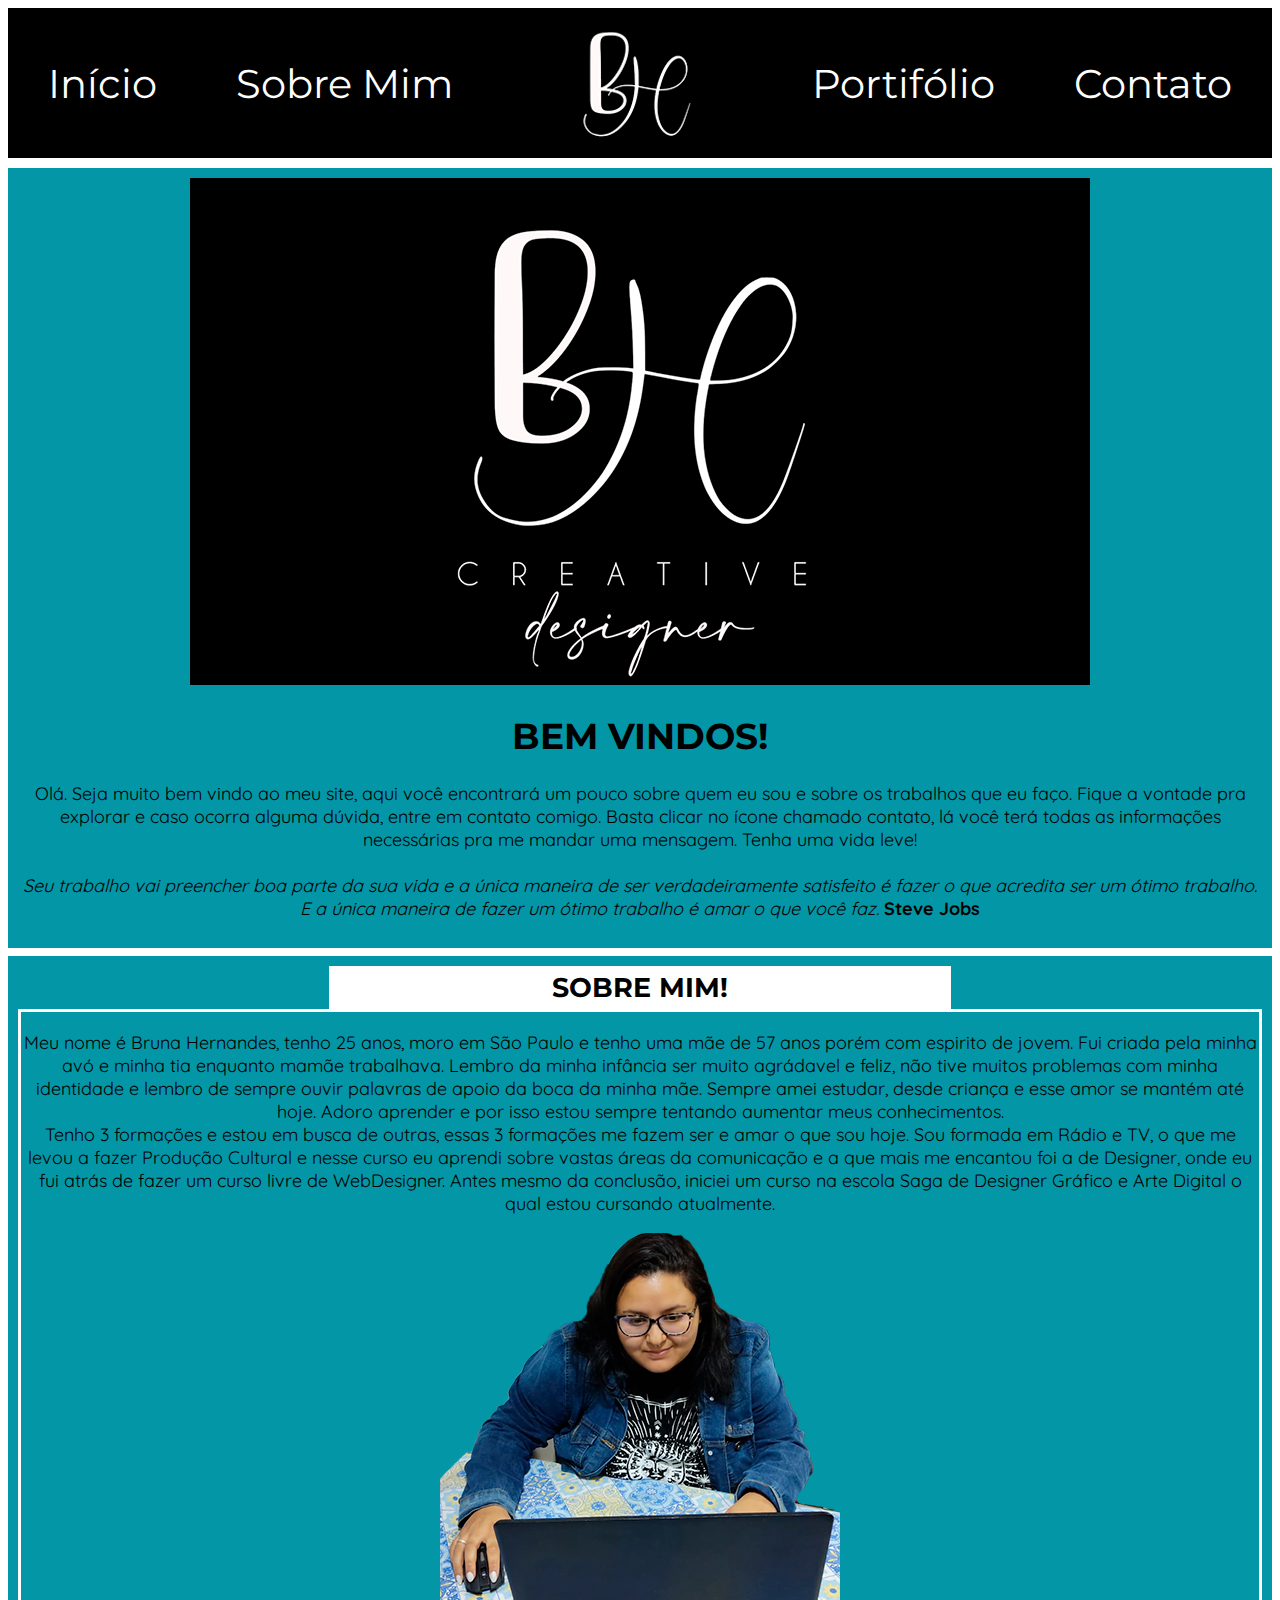
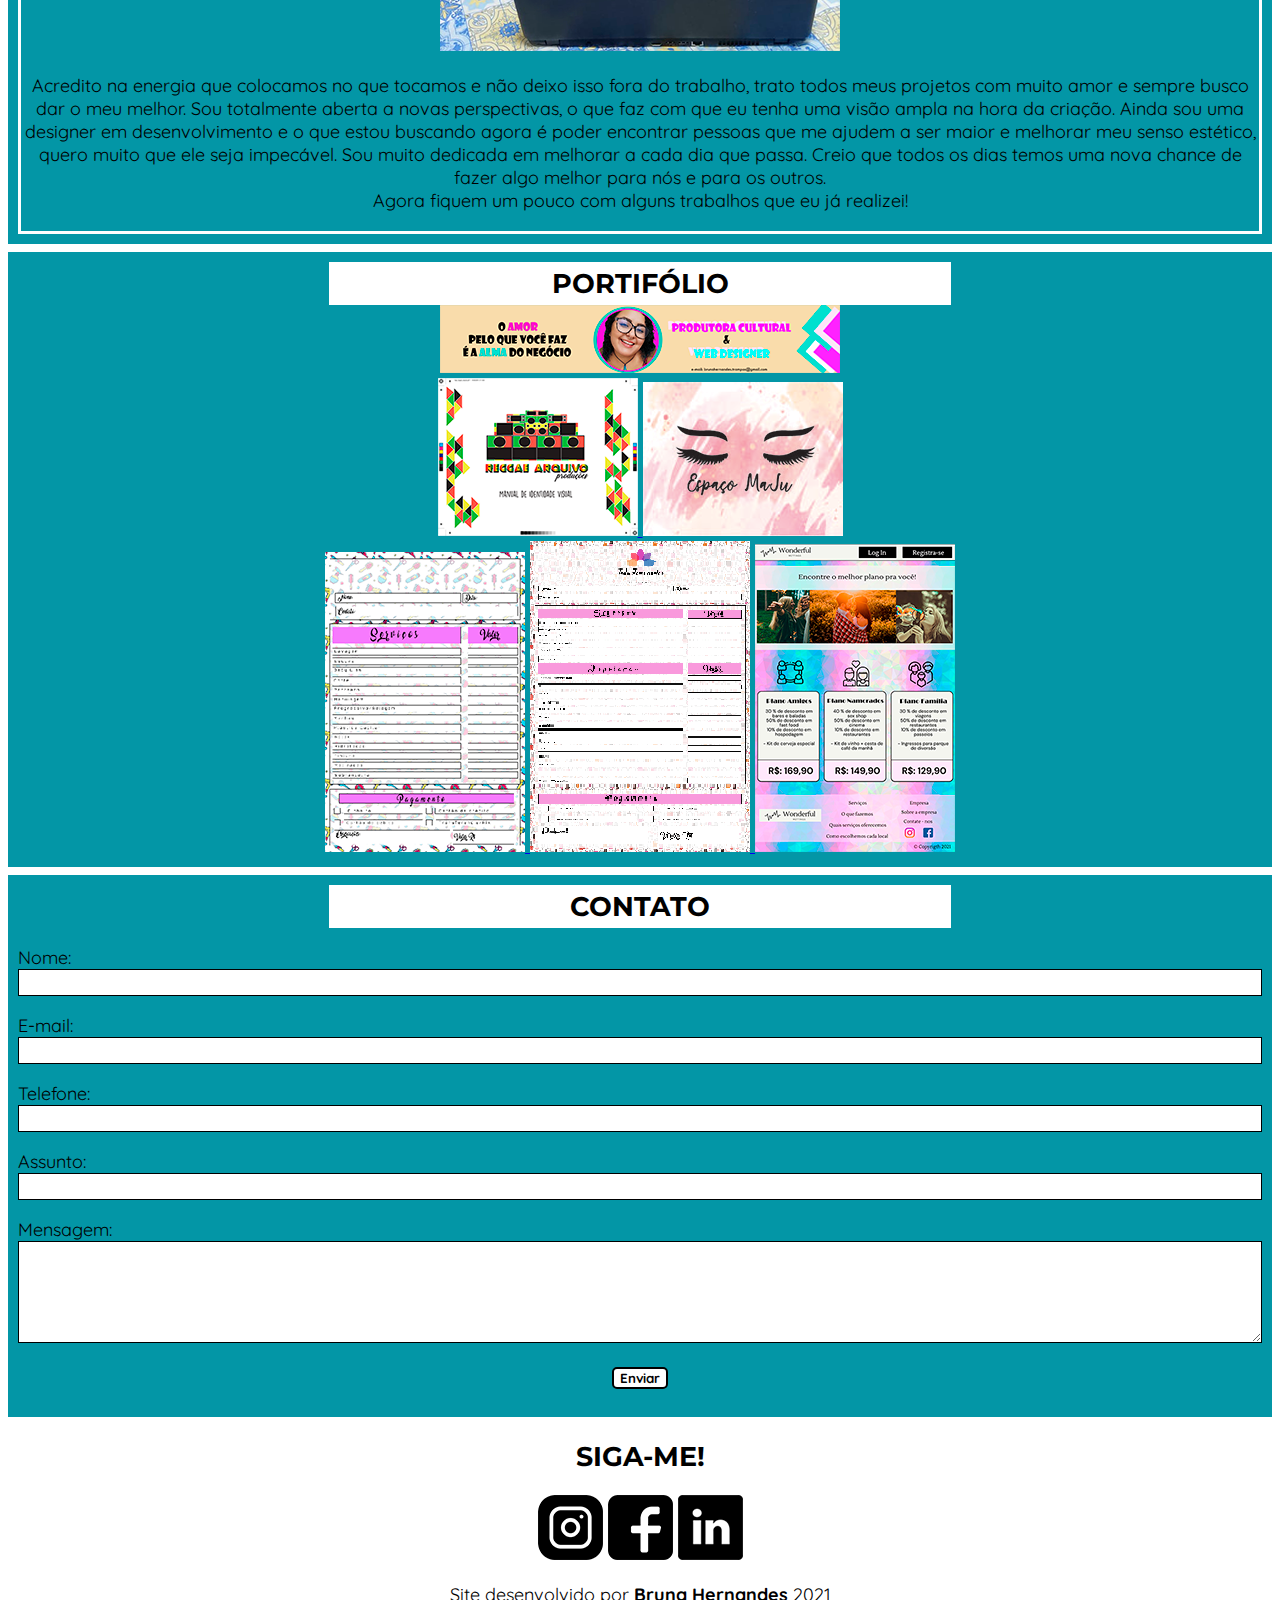
<file: brudesigner/index.html>
<!DOCTYPE html>
<html lang="pt-br">
<head>
    <meta charset="UTF-8">
    <meta http-equiv="X-UA-Compatible" content="IE=edge">
    <meta name="viewport" content="width=device-width, initial-scale=1.0">
    <title>Bem-Vindos!</title>
    <link rel="stylesheet" href="estilos.css">

    <link rel="shortcut icon" href="imagens/logo-menu1.png" type="image/png">

    <link href="dist/css/lightbox.min.css" rel="stylesheet"/>
</head>
<body id="topo">

    <header>
            <nav>
                <a href="#index">Início</a>
                <a href="#sobre-mim">Sobre Mim</a>
                <img src="imagens/logo-menu1.png" alt="logo-menu">
                <a href="#portifolio">Portifólio</a>
                <a href="#contato">Contato</a>
            </nav>
    </header>
    
    <main>
        <article id="index">
            <section class="container">
                <img src="imagens/logo-minimalista.png" alt="logomarca">
                <h1>BEM VINDOS!</h1>

                <p>Olá. Seja muito bem vindo ao meu site, aqui você encontrará um pouco sobre quem eu sou e sobre os trabalhos que eu faço. Fique a vontade pra explorar e caso ocorra alguma dúvida, entre em contato comigo. Basta clicar no ícone chamado contato, lá você terá todas as informações necessárias pra me mandar uma mensagem. Tenha uma vida leve!<br>
                <br>
                    
                <i> Seu trabalho vai preencher boa parte da sua vida e a única maneira de ser verdadeiramente satisfeito é fazer o que acredita ser um ótimo trabalho. E a única maneira de fazer um ótimo trabalho é amar o que você faz.</i> <b>Steve Jobs </b></p>
            
            </section>
        </article>

        <article id="sobre-mim">
            <section class="container">
                <h2>SOBRE MIM!</h2>

                <div class="apresentacao">

                    <p>Meu nome é Bruna Hernandes, tenho 25 anos, moro em São Paulo e tenho uma mãe de 57 anos porém com espirito de jovem. Fui criada pela minha avó e minha tia enquanto mamãe trabalhava. Lembro da minha infância ser muito agrádavel e feliz, não tive muitos problemas com minha identidade e lembro de sempre ouvir palavras de apoio da boca da minha mãe. Sempre amei estudar, desde criança e esse amor se mantém até hoje. Adoro aprender e por isso estou sempre tentando aumentar meus conhecimentos.<br> Tenho 3 formações e estou em busca de outras, essas 3 formações me fazem ser e amar o que sou hoje. Sou formada em Rádio e TV, o que me levou a fazer Produção Cultural e nesse curso eu aprendi sobre vastas áreas da comunicação e a que mais me encantou foi a de Designer, onde eu fui atrás de fazer um curso livre de WebDesigner. Antes mesmo da conclusão, iniciei um curso na escola Saga de Designer Gráfico e Arte Digital o qual estou cursando atualmente.</p>
                    
                    <img src="imagens/foto-sobre-mim.png" alt="foto minha sentada numa mesa usando o notebook">
                    
                    <p>Acredito na energia que colocamos no que tocamos e não deixo isso fora do trabalho, trato todos meus projetos com muito amor e sempre busco dar o meu melhor. Sou totalmente aberta a novas perspectivas, o que faz com que eu tenha uma visão ampla na hora da criação. Ainda sou uma designer em desenvolvimento e o que estou buscando agora é poder encontrar pessoas que me ajudem a ser maior e melhorar meu senso estético, quero muito que ele seja impecável. Sou muito dedicada em melhorar a cada dia que passa. Creio que todos os dias temos uma nova chance de fazer algo melhor para nós e para os outros. <br>
                    Agora fiquem um pouco com alguns trabalhos que eu já realizei!</p>
                    
                </div>
        
            </section>
        </article>

        <article id="portifolio">
            <section class="container">
                <h2>PORTIFÓLIO</h2>
                
                <a href="imagens/capa-rede-social-grande.png" data-lightbox="roadtrip">
                    <img src="imagens/capa-rede-social-pequeno.png" alt="capa para rede social personalizada">
                </a>

                <br>
                
                <a href="imagens/identidade-visual-grande.png" data-lightbox="roadtrip">
                    <img src="imagens/identidade-visual-pequeno.png" alt="guia de identidade visual">
                </a>

                <a href="imagens/artes-personalizadas-grande.jpg" data-lightbox="roadtrip">
                    <img src="imagens/artes-personalizadas-pequeno.jpg.png" alt="logo cartao fidelidade e banner personalizado">
                </a>

                <br>

                <a href="imagens/artes-personalizadas-mila-grande.png" data-lightbox="roadtrip">
                    <img src="imagens/arte-personalizadas-mila-pequeno.png" alt="comanda para cabelereiro personalizada">
                </a>

                <a href="imagens/artes-personalizadas-tata-grande.png" data-lightbox="roadtrip">
                    <img src="imagens/arte-personalizada-tata-pequeno.png" alt="comanda para esmalteria personalizadas ">
                </a> 

                <a href="imagens/trabalho-wireframe-grande.png" data-lightbox="roadtrip">
                    <img src="imagens/trabalho-wireframe-pequeno.png" alt="iframe personalizado">
                </a>
                
            </section>
        </article>

        <article id="contato">
            <section class="container">
                <h2>CONTATO</h2>
                <form id="my-form" action="https://formspree.io/f/xgerrwpq" method="post">
                <p>
                    <label for="nome">Nome:</label>
                <input type="text" name="nome" id="nome" required>
                </p>

                <p>
                    <label for="email">E-mail:</label>
                <input type="email" name="email" id="email" required>
                </p>

                <p>
                    <label for="telefone">Telefone:</label>
                <input type="tel" name="telefone" id="telefone" required>
                </p>

                <p>
                    <label for="assunto">Assunto:</label>
                <input type="text" name="assunto" id="assunto" required>
                </p>

                <p>
                    <label for="mensagem">Mensagem:</label>
                <textarea name="mensagem" id="mensagem" cols="40" rows="6" required></textarea>
                </p>

                <button type="submit" id="my-form-button" name="enviar">Enviar</button>

                <p id="my-form-status"></p>

                </form>
            </section>
        </article>
    </main>

    <footer>
        <h2>SIGA-ME!</h2>

        <aside>
            <a href="https://www.instagram.com/_.sereiabru/" target="_blank">
                <img src="imagens/instagram.png" alt="Ícone do Instagram"></a>
            <a href="https://www.facebook.com/bruna.hernandes.750" target="_blank">
                <img src="imagens/facebook.png" alt="Ícone do Facebook"></a>
            <a href="https://www.linkedin.com/in/brubshernandes" target="_blank">
                <img src="imagens/linkedin.png" alt="Ícone do LinkedIn">
            </a>
        </aside>

        <p>Site desenvolvido por <b>Bruna Hernandes</b> 2021</p>
    </footer>

    <script>
        var form = document.getElementById("my-form");
        
        async function handleSubmit(event) {
          event.preventDefault();
          var status = document.getElementById("my-form-status");
          var data = new FormData(event.target);
          fetch(event.target.action, {
            method: form.method,
            body: data,
            headers: {
                'Accept': 'application/json'
            }
          }).then(response => {
            status.innerHTML = "Obrigada por me escrever. Responderei em breve!";
            form.reset()
          }).catch(error => {
            status.innerHTML = "Oops! Deu problema na entrega da mensgem, tente novamente mais tarde!"
          });
        }
        form.addEventListener("submit", handleSubmit)
    </script>

    <script src="dist/js/lightbox-plus-jquery.min.js"></script>
</body>
</html>
</file>
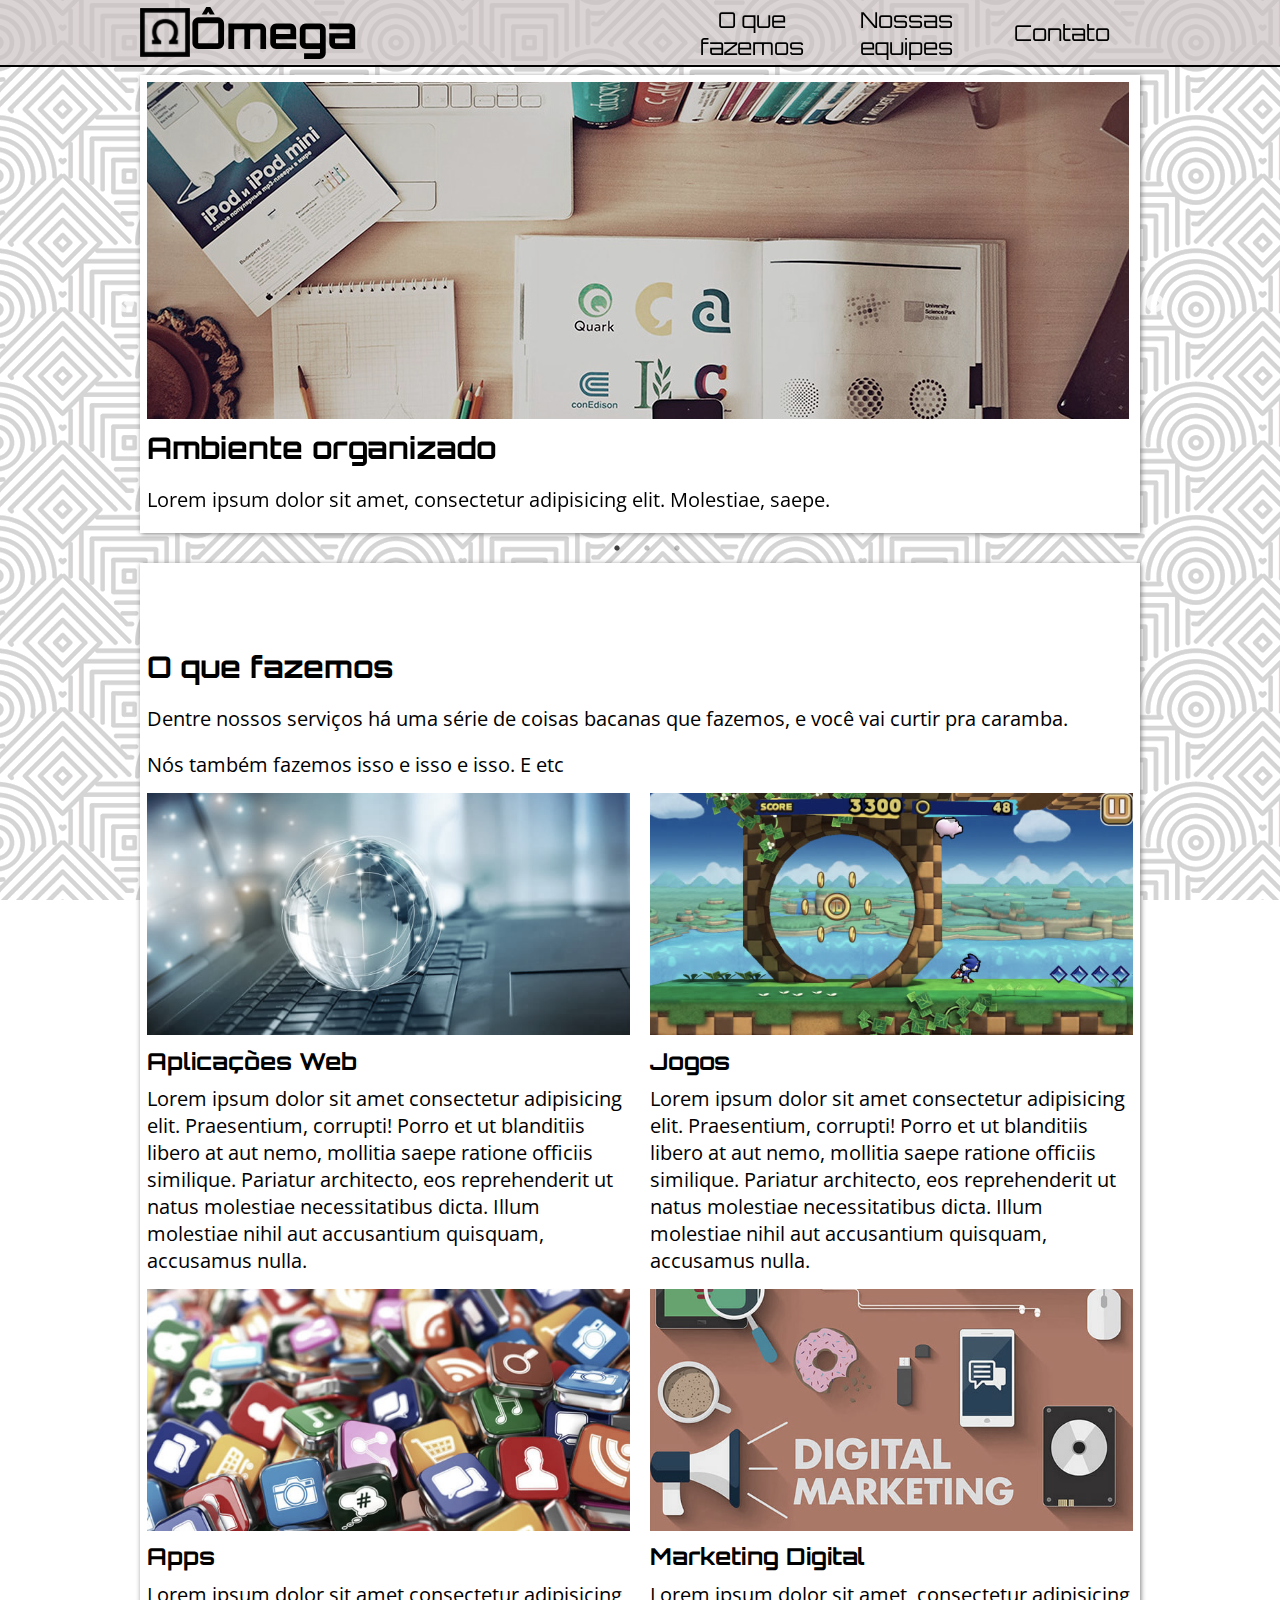
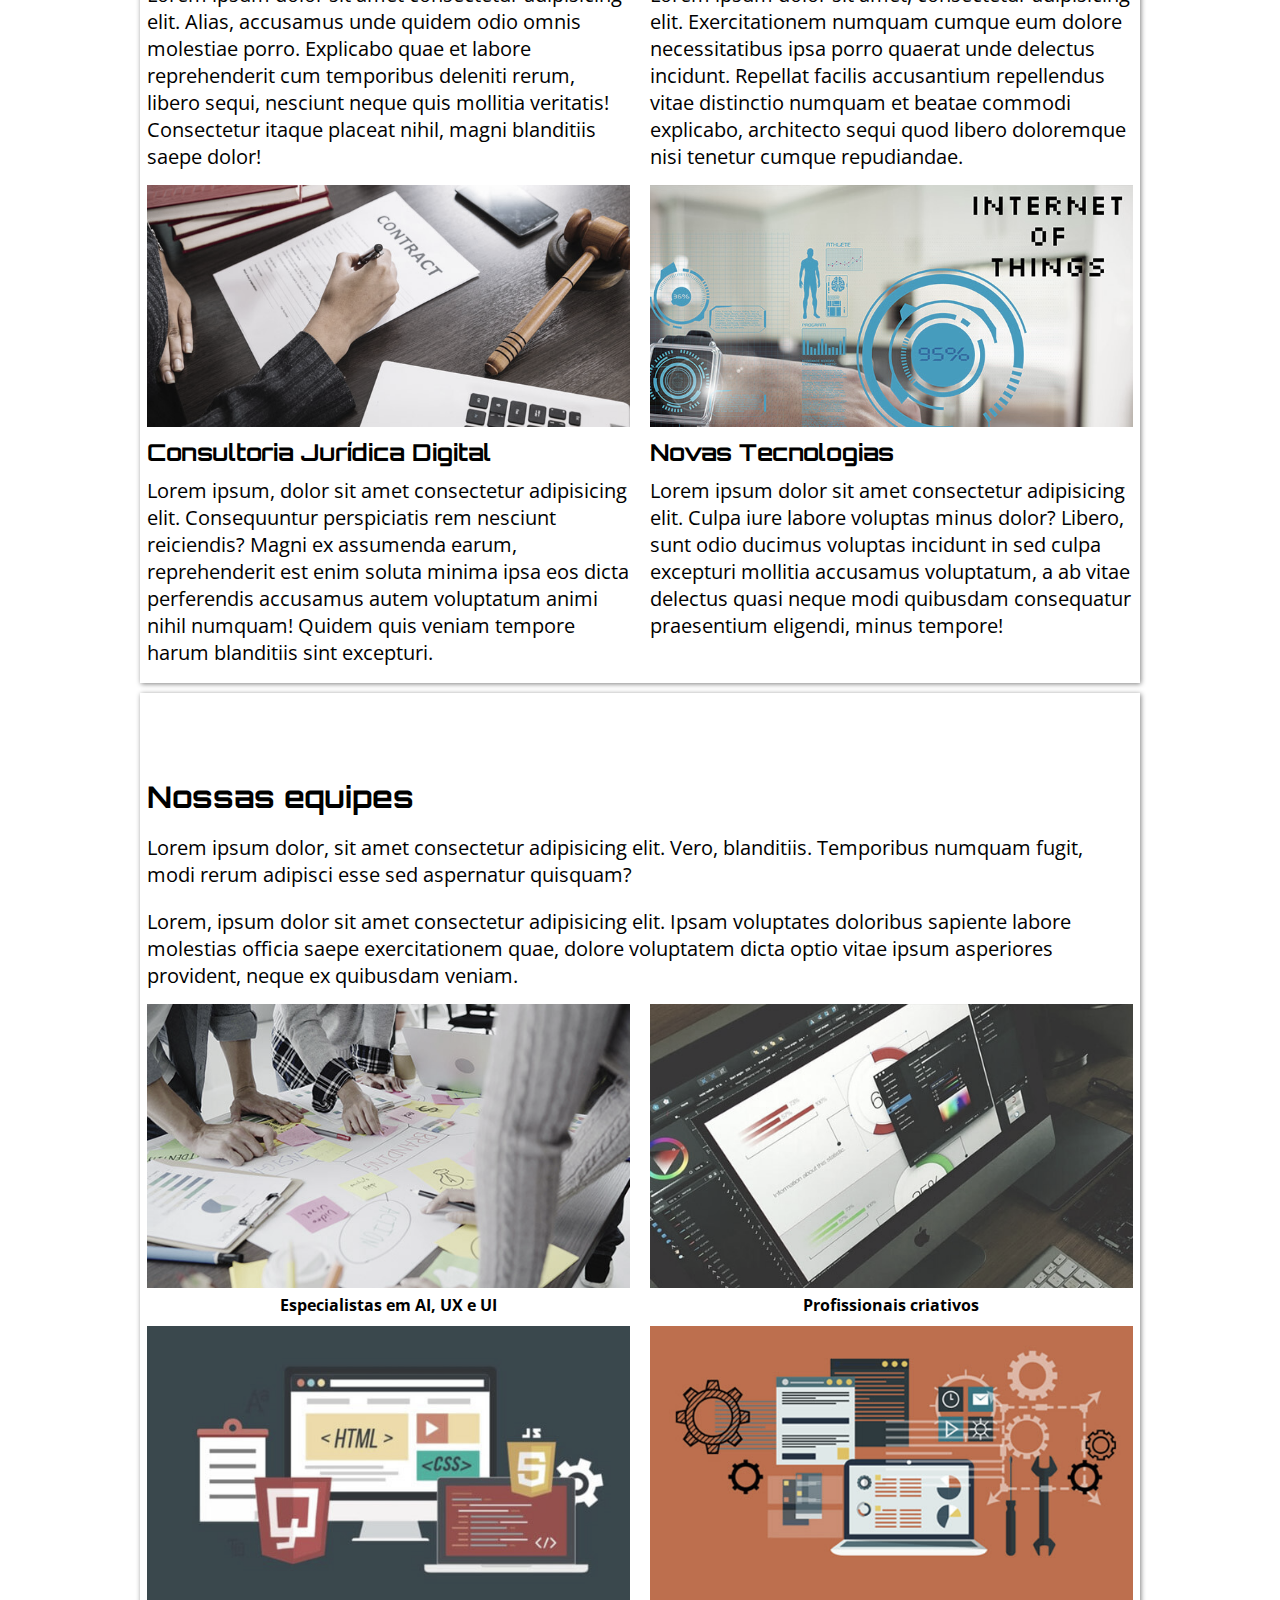
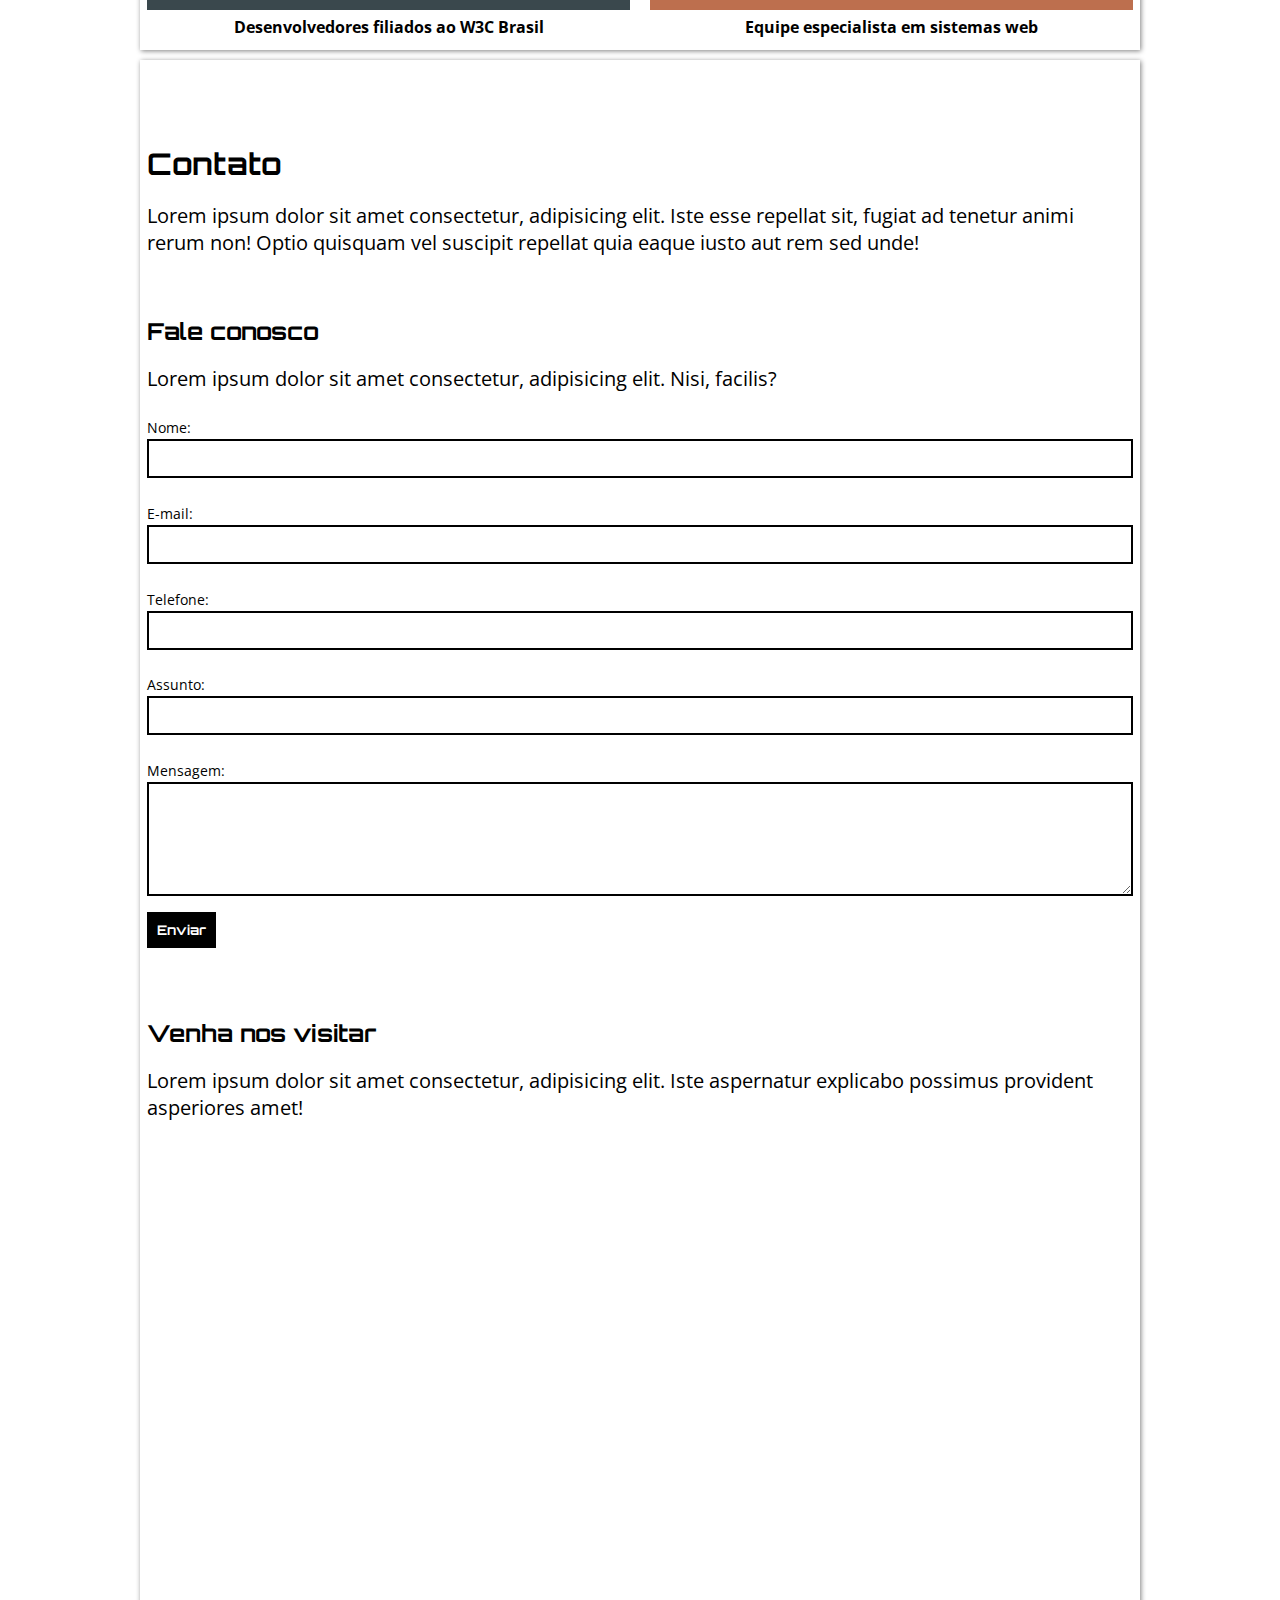
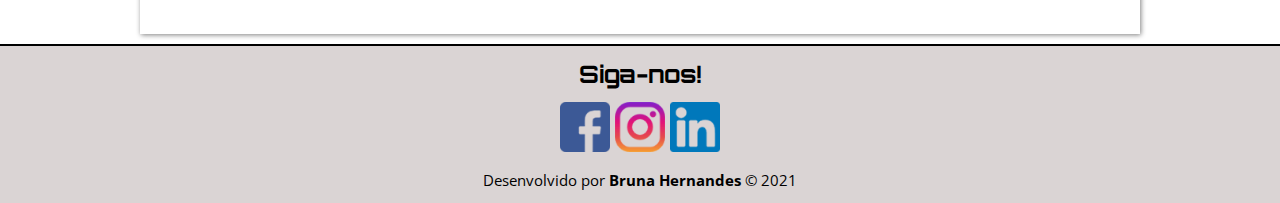
<file: omega/index.html>
<!DOCTYPE html>
<html lang="pt-br">
<head>
    <meta charset="UTF-8">
    <meta http-equiv="X-UA-Compatible" content="IE=edge">
    <meta name="viewport" content="width=device-width, initial-scale=1.0">
    <title>Ômega</title>
    <link rel="shortcut icon" href="imagens/favicon.png" type="image/png">

    <link rel="stylesheet" type="text/css" href="slick/slick.css"/>
    <link rel="stylesheet" type="text/css" href="slick/slick-theme.css"/>

    <link rel="stylesheet" href="css/estilos.css">
 
</head>
<body id="topo">

    <!-- cabeçalho -->
    
    <header>
        <div class="container">
            <h1> 
            <a href="#topo">
                <img src="imagens/logo.png" alt="Logo com o símbol Ômega">Ômega  </a>
            </h1>

            <nav>
                <a href="#o-que-fazemos">O que fazemos</a>
                <a href="#nossas-equipes">Nossas equipes</a>
                <a href="#contato">Contato</a>
            </nav>
        </div>
    </header>


    <!-- conteúdo -->
    <main>
        <!-- Destaque/Slider -->
        <article class="slider">
            <div>
                <img src="imagens/mesa-de-trabalho.jpg" alt="Objetos de escritório em cima de uma mesa">
                <h2>Ambiente organizado</h2>
                <p>Lorem ipsum dolor sit amet, consectetur adipisicing elit. Molestiae, saepe.</p>
            </div>
            <div>
                <img src="imagens/tela-com-codigos.jpg" alt="Tela com pedaços de código">
                <h2>Exemplo de tela com códigos</h2>
                <p>Desenvolvimento de código front-end e back-end e etc bla bla bla</p>
            </div>
            <div>
                <img src="imagens/bootstrap.jpg" alt="Logotio do Bootstrap">
                <h2>Uma nova forma de criar códigos Front-end</h2>
                <p>Facilidade no desenvolvimeno de interfaces web usando HTML, CSS E JS. </p>
            </div>
        </article>


        <!-- O que fazemos -->
        <article id="o-que-fazemos"> 
            <h2>O que fazemos</h2>
            <p>Dentre nossos serviços há uma série de coisas bacanas que fazemos, e você vai curtir pra caramba. </p> 
            <p>Nós também fazemos isso e isso e isso. E etc </p>

            <div class="grupo"> 
                <section><img src="imagens/web.jpg" alt="">
                    <h3>Aplicações Web</h3>
                    <p>Lorem ipsum dolor sit amet consectetur adipisicing elit. Praesentium, corrupti! Porro et ut blanditiis libero at aut nemo, mollitia saepe ratione officiis similique. Pariatur architecto, eos reprehenderit ut natus molestiae necessitatibus dicta. Illum molestiae nihil aut accusantium quisquam, accusamus nulla.</p></section>

                <section>
                <img src="imagens/jogos.jpg" alt="">
                <h3>Jogos</h3>
                <p>Lorem ipsum dolor sit amet consectetur adipisicing elit. Praesentium, corrupti! Porro et ut blanditiis libero at aut nemo, mollitia saepe ratione officiis similique. Pariatur architecto, eos reprehenderit ut natus molestiae necessitatibus dicta. Illum molestiae nihil aut accusantium quisquam, accusamus nulla.</p>
                </section>
            
                <section>
                <img src="imagens/apps.jpg" alt="">
                <h3>Apps</h3>
                <p>Lorem ipsum dolor sit amet consectetur adipisicing elit. Alias, accusamus unde quidem odio omnis molestiae porro. Explicabo quae et labore reprehenderit cum temporibus deleniti rerum, libero sequi, nesciunt neque quis mollitia veritatis! Consectetur itaque placeat nihil, magni blanditiis saepe dolor!</p>
                </section>
            
                <section>
                <img src="imagens/marketing-digital.jpg" alt="">
                <h3>Marketing Digital</h3>
                <p>Lorem ipsum dolor sit amet, consectetur adipisicing elit. Exercitationem numquam cumque eum dolore necessitatibus ipsa porro quaerat unde delectus incidunt. Repellat facilis accusantium repellendus vitae distinctio numquam et beatae commodi explicabo, architecto sequi quod libero doloremque nisi tenetur cumque repudiandae.</p>
                </section>
            
                <section>
                <img src="imagens/juridico.jpg" alt="">
                <h3>Consultoria Jurídica Digital</h3>
                <p>Lorem ipsum, dolor sit amet consectetur adipisicing elit. Consequuntur perspiciatis rem nesciunt reiciendis? Magni ex assumenda earum, reprehenderit est enim soluta minima ipsa eos dicta perferendis accusamus autem voluptatum animi nihil numquam! Quidem quis veniam tempore harum blanditiis sint excepturi.</p>
                </section>
            
                <section>
                <img src="imagens/iot.jpg" alt="">
                <h3>Novas Tecnologias</h3>
                <p>Lorem ipsum dolor sit amet consectetur adipisicing elit. Culpa iure labore voluptas minus dolor? Libero, sunt odio ducimus voluptas incidunt in sed culpa excepturi mollitia accusamus voluptatum, a ab vitae delectus quasi neque modi quibusdam consequatur praesentium eligendi, minus tempore!</p>
                </section>
            </div>
        </article>

        <!-- Nossas equipes -->
        <article id="nossas-equipes">
            <h2>Nossas equipes</h2>
            <p>Lorem ipsum dolor, sit amet consectetur adipisicing elit. Vero, blanditiis. Temporibus numquam fugit, modi rerum adipisci esse sed aspernatur quisquam?</p>
            <p>Lorem, ipsum dolor sit amet consectetur adipisicing elit. Ipsam voluptates doloribus sapiente labore molestias officia saepe exercitationem quae, dolore voluptatem dicta optio vitae ipsum asperiores provident, neque ex quibusdam veniam.</p>

            <div class="grupo">
                <figure>
                <img src="imagens/arquitetura-da-informacao.jpg" alt="">
                <figcaption>Especialistas em AI, UX e UI</figcaption>
                </figure>

                <figure>
                <img src="imagens/design.jpg" alt="">
                <figcaption>Profissionais criativos</figcaption>
                </figure>

                <figure>
                <img src="imagens/front-end.jpg" alt="">
                <figcaption>Desenvolvedores filiados ao W3C Brasil</figcaption>
                </figure>

                <figure>
                <img src="imagens/back-end.jpg" alt="">
                <figcaption>Equipe especialista em sistemas web</figcaption>
                </figure>
            </div>


        </article>

        <!-- Contato -->
        <article id="contato">
            <h2>Contato</h2>
            <p>Lorem ipsum dolor sit amet consectetur, adipisicing elit. Iste esse repellat sit, fugiat ad tenetur animi rerum non! Optio quisquam vel suscipit repellat quia eaque iusto aut rem sed unde!</p>

        <section>
            <h3>Fale conosco</h3>
            <p>Lorem ipsum dolor sit amet consectetur, adipisicing elit. Nisi, facilis?</p>

            <form id="my-form" action="https://formspree.io/f/xqkwgryj" method="post">
                <p>
                    <label for="nome">Nome:</label>
                <input type="text" name="nome" id="nome" required>
                </p>

                <p>
                    <label for="email">E-mail:</label>
                <input type="email" name="email" id="email">
                </p>

                <p>
                     <label for="email">Telefone:</label>
                <input type="tel" name="telefone" id="telefone">
            </p>
                
            <p>
                <label for="assunto">Assunto:</label>
                <input type="text" name="assunto" id="assunto">
                <!-- <select name="assunto" id="assunto">
                    <option value="">Informações</option>
                    <option value="">Reclamações</option>
                    <option value="">Elogios</option>
                    <option value="">Outro</option>
                </select> -->
            </p>

            <p>
                <label for="mensagem">Mensagem:</label>
                <textarea name="mensagem" id="mensagem" cols="40" rows="6"></textarea>
            </p>

            <button type="submit" id="my-form-button" name="enviar">Enviar</button>

            <p id="my-form-status"></p>

            </form>

            <!-- Calendário -->
            <!-- <input type="date" name="" id=""> -->
        </section>

        <section>
            <h3>Venha nos visitar</h3>
            <p>Lorem ipsum dolor sit amet consectetur, adipisicing elit. Iste aspernatur explicabo possimus provident asperiores amet!</p>
            <iframe src="https://www.google.com/maps/embed?pb=!1m18!1m12!1m3!1d3658.176043302679!2d-46.54243608533843!3d-23.52616986617803!2m3!1f0!2f0!3f0!3m2!1i1024!2i768!4f13.1!3m3!1m2!1s0x94ce5e45de28bb23%3A0x1d2ed3122aae28a7!2sSenac%20Penha!5e0!3m2!1spt-BR!2sbr!4v1585843827773!5m2!1spt-BR!2sbr" width="400" height="450" style="border:0;" allowfullscreen="" aria-hidden="false" tabindex="0"></iframe>
        </section>

    </article>

    <p id="voltar-topo"><a href="#topo">▲ Topo</a></p>


    </main>

    <!-- rodapé -->
    <footer>
        <h2>Siga-nos!</h2>

        <aside>
            <a href="https://pt-br.facebook.com/" target="_blank">
                <img src="imagens/facebook.png" alt="Ícone do Facebook"></a>

            <a href="https://www.instagram.com/" target="_blank">
                <img src="imagens/instagram.png" alt="Ícone do Instagram"></a>

            <a href="https://br.linkedin.com/" target="_blank">
                <img src="imagens/linkedin.png" alt="Ícone do LinkedIn"></a>
        </aside>
        <p>Desenvolvido por <b>Bruna Hernandes</b> © 2021 </p>
     </footer>

<script src="https://code.jquery.com/jquery-3.6.0.min.js"></script>

<script type="text/javascript" src="slick/slick.min.js"></script>

<script>
    $(document).ready(function(){
  $('.slider').slick({
    autoplay: true,
    autoplaySpeed: 4000, 
    dots: true
  });
});
</script>
<script>
    var form = document.getElementById("my-form");
    
    async function handleSubmit(event) {
      event.preventDefault();
      var status = document.getElementById("my-form-status");
      var data = new FormData(event.target);
      fetch(event.target.action, {
        method: form.method,
        body: data,
        headers: {
            'Accept': 'application/json'
        }
      }).then(response => {
        status.innerHTML = "Obrigada pela mensagem! Responderemos em breve :)";
        form.reset()
      }).catch(error => {
        status.innerHTML = "Oops! Houve um erro. Tente novamente mais tarde. "
      });
    }
    form.addEventListener("submit", handleSubmit)
</script>
</body>
</html>
</file>
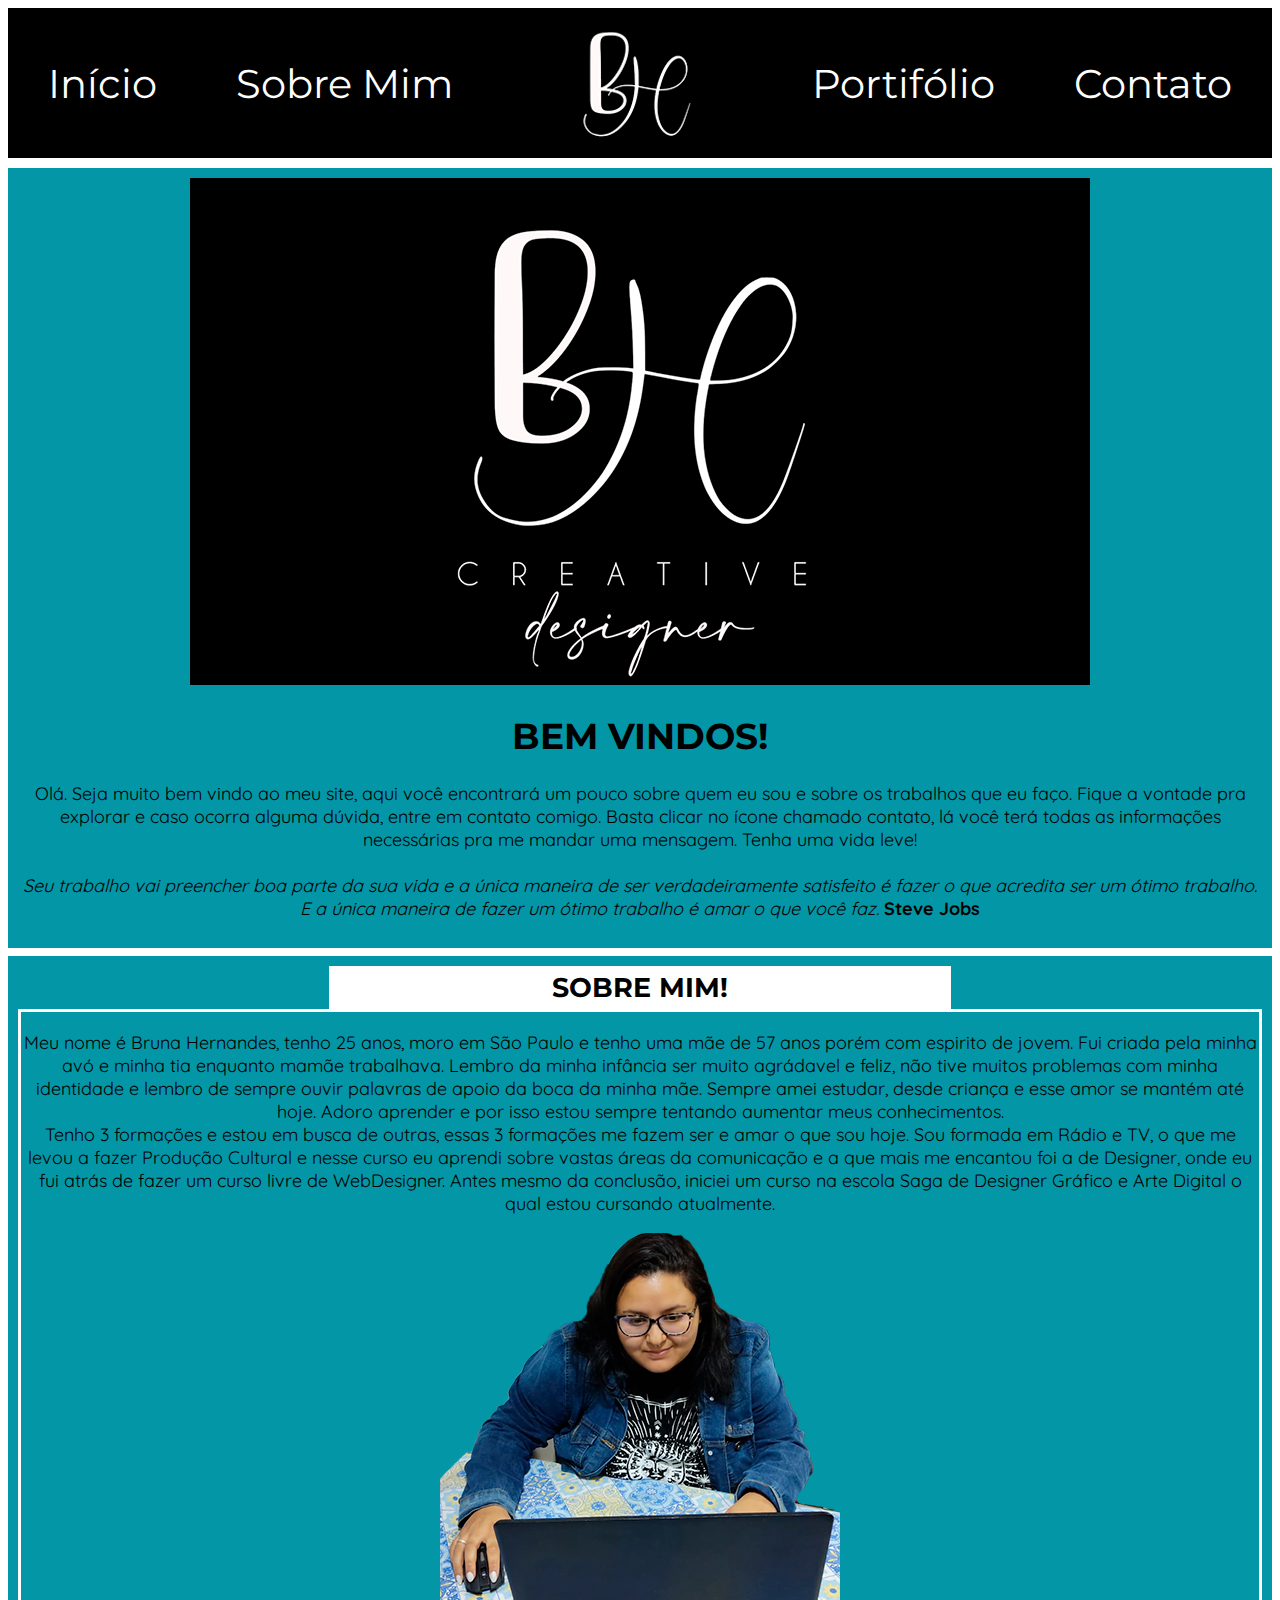
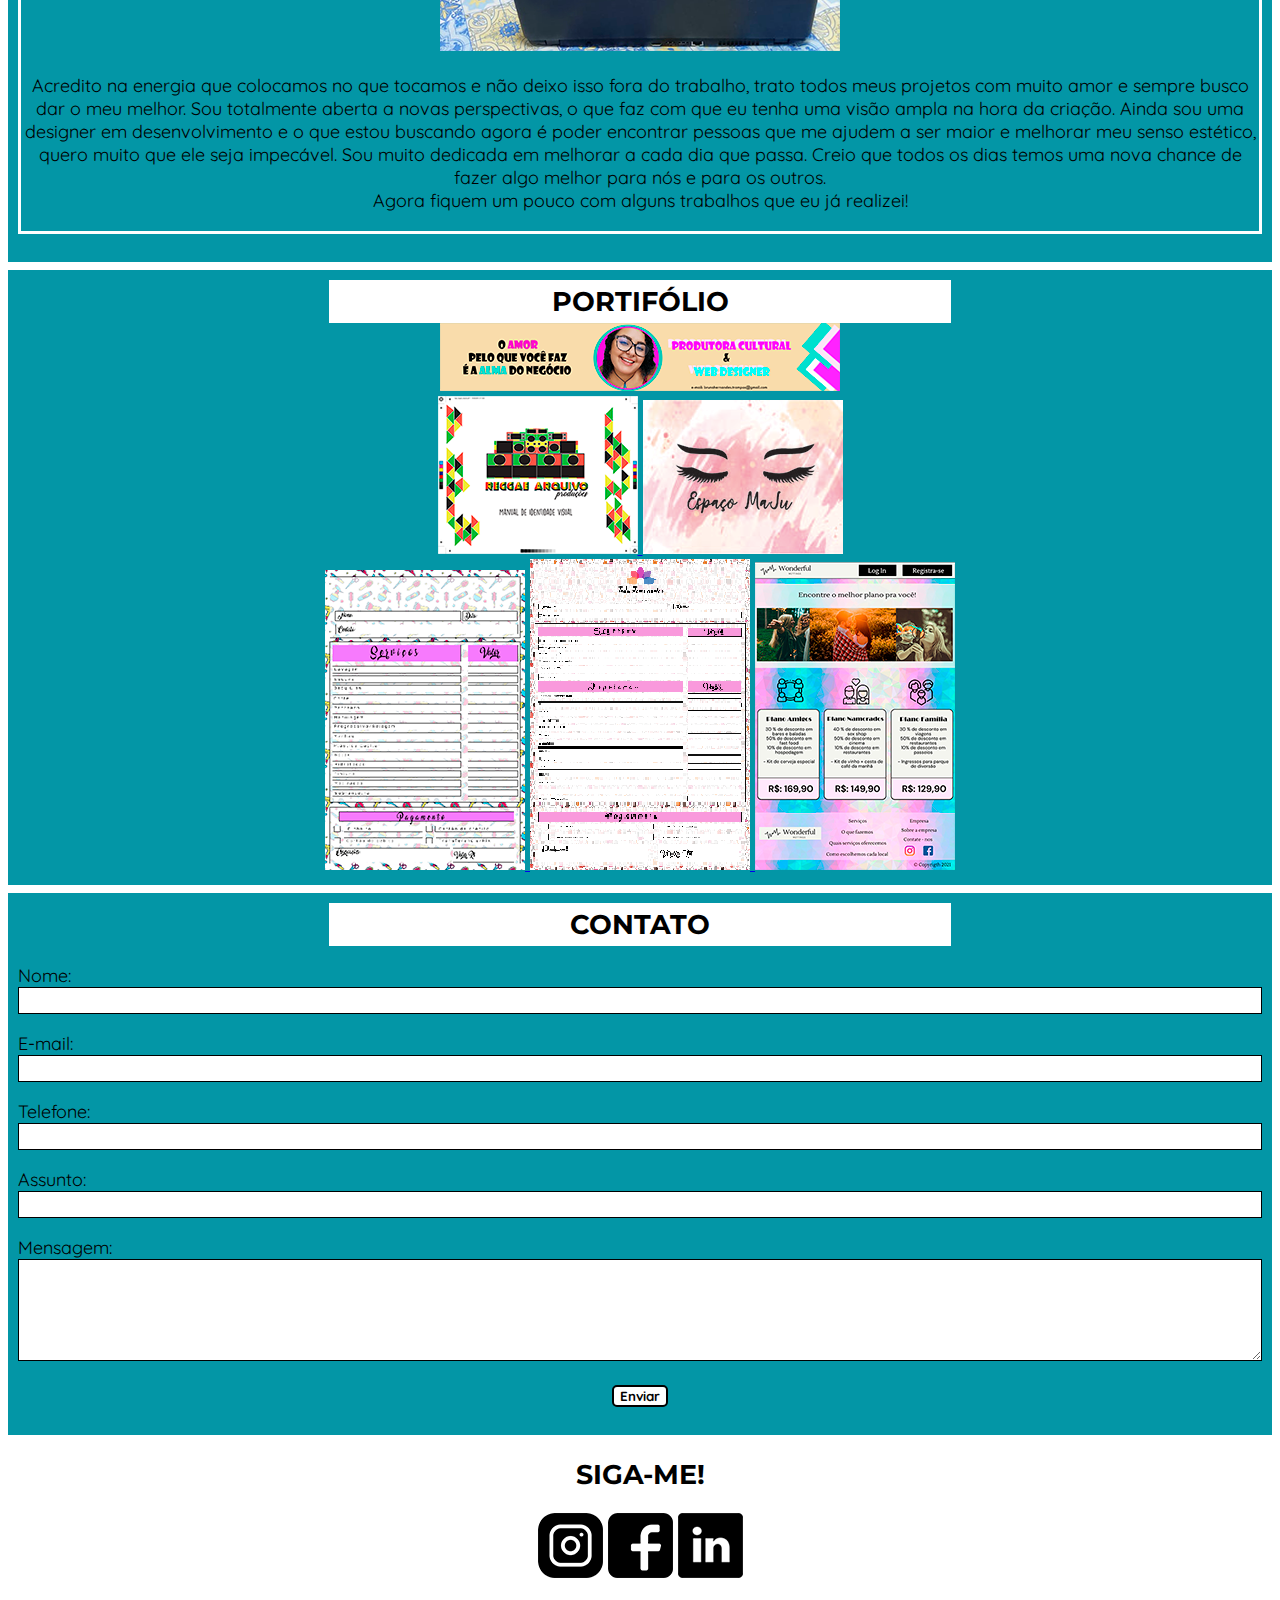
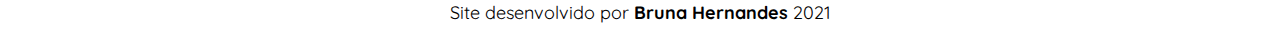
<file: projeto/index.html>
<!DOCTYPE html>
<html lang="pt-br">
<head>
    <meta charset="UTF-8">
    <meta http-equiv="X-UA-Compatible" content="IE=edge">
    <meta name="viewport" content="width=device-width, initial-scale=1.0">
    <title>Bem-Vindos!</title>
    <link rel="stylesheet" href="estilos.css">

    <link rel="shortcut icon" href="imagens/logo-menu1.png" type="image/png">

    <link href="dist/css/lightbox.min.css" rel="stylesheet"/>
</head>
<body id="topo">

    <header>
            <nav>
                <a href="#index">Início</a>
                <a href="#sobre-mim">Sobre Mim</a>
                <img src="imagens/logo-menu1.png" alt="logo-menu">
                <a href="#portifolio">Portifólio</a>
                <a href="#contato">Contato</a>
            </nav>
    </header>
    
    <main>
        <article id="index">
            <section class="container">
                <img src="imagens/logo-minimalista.png" alt="logomarca">
                <h1>BEM VINDOS!</h1>

                    <p>Olá. Seja muito bem vindo ao meu site, aqui você encontrará um pouco sobre quem eu sou e sobre os trabalhos que eu faço. Fique a vontade pra explorar e caso ocorra alguma dúvida, entre em contato comigo. Basta clicar no ícone chamado contato, lá você terá todas as informações necessárias pra me mandar uma mensagem. Tenha uma vida leve!<br>
                        <br>
                    
                        <i> Seu trabalho vai preencher boa parte da sua vida e a única maneira de ser verdadeiramente satisfeito é fazer o que acredita ser um ótimo trabalho. E a única maneira de fazer um ótimo trabalho é amar o que você faz.</i> <b>Steve Jobs </b>
     </p>
            
            </div>
        </article>


        <article id="sobre-mim">
            <section class="container">
                <h2>SOBRE MIM!</h2>

                <div class="apresentacao">

                    <p>Meu nome é Bruna Hernandes, tenho 25 anos, moro em São Paulo e tenho uma mãe de 57 anos porém com espirito de jovem. Fui criada pela minha avó e minha tia enquanto mamãe trabalhava. Lembro da minha infância ser muito agrádavel e feliz, não tive muitos problemas com minha identidade e lembro de sempre ouvir palavras de apoio da boca da minha mãe. Sempre amei estudar, desde criança e esse amor se mantém até hoje. Adoro aprender e por isso estou sempre tentando aumentar meus conhecimentos.<br> Tenho 3 formações e estou em busca de outras, essas 3 formações me fazem ser e amar o que sou hoje. Sou formada em Rádio e TV, o que me levou a fazer Produção Cultural e nesse curso eu aprendi sobre vastas áreas da comunicação e a que mais me encantou foi a de Designer, onde eu fui atrás de fazer um curso livre de WebDesigner. Antes mesmo da conclusão, iniciei um curso na escola Saga de Designer Gráfico e Arte Digital o qual estou cursando atualmente.</p>
                    
                    <img src="imagens/foto-sobre-mim.png" alt="foto minha sentada numa mesa usando o notebook">
                    
                    <p>Acredito na energia que colocamos no que tocamos e não deixo isso fora do trabalho, trato todos meus projetos com muito amor e sempre busco dar o meu melhor. Sou totalmente aberta a novas perspectivas, o que faz com que eu tenha uma visão ampla na hora da criação. Ainda sou uma designer em desenvolvimento e o que estou buscando agora é poder encontrar pessoas que me ajudem a ser maior e melhorar meu senso estético, quero muito que ele seja impecável. Sou muito dedicada em melhorar a cada dia que passa. Creio que todos os dias temos uma nova chance de fazer algo melhor para nós e para os outros. <br>
                    Agora fiquem um pouco com alguns trabalhos que eu já realizei!</p>
                    
                 </div>
            
                
                    
                </p>
                </div>
            </section>
        </article>

        <article id="portifolio">
            <section class="container">
                <h2>PORTIFÓLIO</h2>
                
                <a href="imagens/capa-rede-social-grande.png" data-lightbox="roadtrip">
                    <img src="imagens/capa-rede-social-pequeno.png" alt="capa para rede social personalizada">
                </a>

                <br>
                
                <a href="imagens/identidade-visual-grande.png" data-lightbox="roadtrip">
                    <img src="imagens/identidade-visual-pequeno.png" alt="guia de identidade visual">
                </a>

                <a href="imagens/artes-personalizadas-grande.jpg" data-lightbox="roadtrip">
                    <img src="imagens/artes-personalizadas-pequeno.jpg.png" alt="logo cartao fidelidade e banner personalizado">
                </a>

                <br>

                <a href="imagens/artes-personalizadas-mila-grande.png" data-lightbox="roadtrip">
                    <img src="imagens/arte-personalizadas-mila-pequeno.png" alt="comanda para cabelereiro personalizada">
                </a>

                <a href="imagens/artes-personalizadas-tata-grande.png" data-lightbox="roadtrip">
                    <img src="imagens/arte-personalizada-tata-pequeno.png" alt="comanda para esmalteria personalizadas ">
                </a> 

                <a href="imagens/trabalho-wireframe-grande.png" data-lightbox="roadtrip">
                    <img src="imagens/trabalho-wireframe-pequeno.png" alt="iframe personalizado">
                </a>
                
            </section>
        </article>

        <article id="contato">
            <section class="container">
                <h2>CONTATO</h2>
                <form id="my-form" action="https://formspree.io/f/xgerrwpq" method="post">
                <p>
                    <label for="nome">Nome:</label>
                <input type="text" name="nome" id="nome" required>
                </p>

                <p>
                    <label for="email">E-mail:</label>
                <input type="email" name="email" id="email" required>
                </p>

                <p>
                    <label for="telefone">Telefone:</label>
                <input type="tel" name="telefone" id="telefone" required>
                </p>

                <p>
                    <label for="assunto">Assunto:</label>
                <input type="text" name="assunto" id="assunto" required>
                </p>

                <p>
                    <label for="mensagem">Mensagem:</label>
                <textarea name="mensagem" id="mensagem" cols="40" rows="6" required></textarea>
                </p>

                <button type="submit" id="my-form-button" name="enviar">Enviar</button>

                <p id="my-form-status"></p>

                </form>
            </div>
        </article>
    </main>

    <footer>
        <h2>SIGA-ME!</h2>

        <aside>
            <a href="https://www.instagram.com/_.sereiabru/" target="_blank">
                <img src="imagens/instagram.png" alt="Ícone do Instagram"></a>
            <a href="https://www.facebook.com/bruna.hernandes.750" target="_blank">
                <img src="imagens/facebook.png" alt="Ícone do Facebook"></a>
            <a href="https://www.linkedin.com/in/brubshernandes" target="_blank">
                <img src="imagens/linkedin.png" alt="Ícone do LinkedIn">
            </a>
        </aside>

        <p>Site desenvolvido por <b>Bruna Hernandes</b> 2021</p>
    </footer>

    <script>
        var form = document.getElementById("my-form");
        
        async function handleSubmit(event) {
          event.preventDefault();
          var status = document.getElementById("my-form-status");
          var data = new FormData(event.target);
          fetch(event.target.action, {
            method: form.method,
            body: data,
            headers: {
                'Accept': 'application/json'
            }
          }).then(response => {
            status.innerHTML = "Obrigada por me escrever. Responderei em breve!";
            form.reset()
          }).catch(error => {
            status.innerHTML = "Oops! Deu problema na entrega da mensgem, tente novamente mais tarde!"
          });
        }
        form.addEventListener("submit", handleSubmit)
    </script>

<script src="dist/js/lightbox-plus-jquery.min.js"></script>
</body>
</html>
</file>
<file: brudesigner/estilos.css>
@import url('https://fonts.googleapis.com/css2?family=Montserrat:wght@200&display=swap');
@import url('https://fonts.googleapis.com/css2?family=Quicksand:wght@500&display=swap');

*, *::after, *::before { box-sizing: border-box;}

html {
     font-size: 18px; 
     scroll-behavior: smooth;
}

body { 
    background-attachment: fixed;
    font-family: 'Montserrat', sans-serif, Verdana, Geneva, Tahoma;
    text-align: center;
}

nav { 
    background-color: black;
    height: 150px;
    display: flex;
    justify-content: space-around;
    align-items: center;
    margin-bottom: 10px;
}

nav a { 
    text-decoration: none;
    font-size: 40px;
    color: white;
}

nav a:hover, nav a:focus { 
    background-color: white;
    color: black;
}

button {
    border: black solid 2px;
    border-radius: 5px;
    background-color: white;
    color: black;
    font-weight: bold;
    font-family: 'Quicksand'
}

button:hover, button:focus {
    background-color: black;
    color: white;
    cursor: pointer;
}

img {max-width: 100%;}

iframe { max-width: 100%;}

p { font-family:  'Quicksand', Verdana, Geneva, Tahoma, sans-serif; }

.container { 
    background-color: #0396a6;
    padding: 10px;
    margin-bottom: 8px;
    }

.container h2 {
    background: white;
    padding: 5px;
    width: 50%;
    margin: auto;
}

input, textarea { 
    border: solid 1px;
    width: 100%;
    padding: 5px;
}

form p { text-align: left;}

.apresentacao { 
    border: solid 3px white;
    width: 100%;
    margin: auto;
    padding: 1px;
 }


 @media screen and (max-width:1000px) {
    nav { 
        flex-direction: column;
        height: 250px;
    }

    nav a { font-size: 20px}

    nav img {width: 100px; }

    h2 {font-size: 12px;}
}
</file>
<file: omega/css/estilos.css>
@import url('https://fonts.googleapis.com/css2?family=Open+Sans&family=Orbitron&display=swap');

/* Regra utilitáia para ajustes no Box Model (usar sempre! em qualquer projeto web) */
*, *::after, *::before { box-sizing: border-box; }

html { 
    font-size: 18px;
    scroll-behavior: smooth;
}

body {
    background-image: url(../imagens/textura-fundo.png);
    background-attachment: fixed;
    font-family: 'Open Sans', sans-serif;
}

img { max-width: 100%; }

body, h1, h2, h3, p, figure {
    margin: 0;
    padding: 0px
    ;

}
a { 
    text-decoration: none;
    color: black;
}

header, footer {
     background-color: rgb(202, 194, 194, 0.699);
     text-align: center;
}

header { 
    border-bottom: solid 2px;
    margin-bottom: 7px;
}

footer { border-top: solid 2px; }

main {
    width: 95%;
    margin: auto;
}

article {
    background-color: white;
    box-shadow: grey 1px 1px 5px;
    margin-bottom: 10px;
    padding: 7px;

}

h1, nav, h2, h3, button {
    font-family: 'Orbitron', Verdana, sans-serif;
}

h2, h3, p { padding: 1% 0; } 

/* p { line-height: 2; } altura de linha */

footer img { width: 50px; }

footer h2 { font-size: 1.2rem; }

footer p { font-size: .75rem; }

section, figure { margin: 40px 0; }

figcaption {
    text-align: center;
    font-weight: bold;
    font-size: .8rem;
}

iframe { width: 100%; }

/*  Regras temporárias para auxilio no ajuste de espaços e alinhamento */

/* h1 { background-color: red;}
h1 a { background-color: green;}
nav { background-color: yellow;}
nav a { background-color: lightblue;} */

h1, h1 a, nav, nav a { 
    display: flex;
    justify-content: center;
    align-items: center;
}

h1 { 
    padding: 5px 0;
    font-size: 2.2rem;
}

h1 img { width: 50px; }

nav a {
    height: 50px;
    font-size: 1.1rem;
    width: 100%;
 }

 nav a:hover, nav a:focus {
     background-color: black;
     color: white;
 }

 article img { 
     filter: grayscale(50%);
     transition: 2s;
 }

 article img:hover { filter: grayscale(0);}

 /* Regras para formulário */
 input, textarea {
     border: solid 2px;
     width: 100%;
     padding: 10px;
 }

 label { font-size: .7rem; }

button { 
    border: none;
    background-color: black;
    color: white;
    font-weight: bold;
    padding: 10px; 
}
 
button:hover, button:focus {
    background-color: darkblue;
    cursor: pointer; /* altera o cursor do mouse */
}


#voltar-topo { 
    position: fixed;

    /* top,bottom, left, right, z-index */
    bottom: 5px;
    right: 5px;
}
/* apenas o link existente no elemento identificado */
#voltar-topo a  { 
    background-color: black;
    color: white;
    padding: 5px;
} 

#voltar-topo a:hover, #voltar-topo a:focus { 
    background-color: darkblue;
}

@media screen and (min-width:700px) {
    header .container { 
        display: flex;
        justify-content: space-between;
        width: 95%;
        margin: auto;
    }  
}

/* Exercícios */

/* 1) Acesse o HTML da página index e adicione uma div com a classe "grupo" às seções do artigo O Que Fazemos  - abrir e fechar no section 

2) Acesse o HTML da página index e adicione uma div com a classe "grupo" às seções do artigo Nossas Equipes  - abrir e fechar no figure 

3)Crie uma nova media query para telas a partir de 750px (esse valor pode mudar), com as seguintes regras/propriedades:

- uma classe chamada grupo, contento flex (justify) espaçamento entre e flex-wrap: wrap (pesquise do que se trata)

- uma regra para as seções contidas na classe grupo, e pra os figures contidos na classe grupo, contedo largura de 49% (experimente antes usar 50%)
*/

@media screen and (min-width:750px) {
    .grupo {
        display: flex;
        flex-wrap: wrap;
        justify-content: space-between;
    }

    .grupo section, .grupo figure {
        width: 49%; 
        margin-top: 5px;
        margin-bottom: 5px;
        }
}

@media screen and (min-width:820px){
    html { font-size: 20px; }
}    

@media screen and (min-width: 1000px) {
    .container, main { max-width: 1000px; }

    header {
        position: fixed;
        z-index: 100;
        width: 100%;
        top: 0;
    }

#voltar-topo { display: none; }

#topo, #o-que-fazemos, #nossas-equipes, #contato { 
    padding-top: 75px;
}
}
</file>
<file: projeto/estilos.css>
@import url('https://fonts.googleapis.com/css2?family=Montserrat:wght@200&display=swap');
@import url('https://fonts.googleapis.com/css2?family=Quicksand:wght@500&display=swap');

*, *::after, *::before { box-sizing: border-box;}

html {
     font-size: 18px; 
     scroll-behavior: smooth;
}

body { 
    background-attachment: fixed;
    font-family: 'Montserrat', sans-serif, Verdana, Geneva, Tahoma;
    text-align: center;
}

nav { 
    background-color: black;
    height: 150px;
    display: flex;
    justify-content: space-around;
    align-items: center;
    margin-bottom: 10px;
}

nav a { 
    text-decoration: none;
    font-size: 40px;
    color: white;
}

nav a:hover, nav a:focus { 
    background-color: white;
    color: black;
}

button {
    border: black solid 2px;
    border-radius: 5px;
    background-color: white;
    color: black;
    font-weight: bold;
    font-family: 'Quicksand'
}

button:hover, button:focus {
    background-color: black;
    color: white;
    cursor: pointer;
}

img {max-width: 100%;}

iframe { max-width: 100%;}

p { font-family:  'Quicksand', Verdana, Geneva, Tahoma, sans-serif; }

.container { 
    background-color: #0396a6;
    padding: 10px;
    margin-bottom: 8px;
    }

.container h2 {
    background: white;
    padding: 5px;
    width: 50%;
    margin: auto;
}

input, textarea { 
    border: solid 1px;
    width: 100%;
    padding: 5px;
}

form p { text-align: left;}

.apresentacao { 
    border: solid 3px white;
    width: 100%;
    margin: auto;
    padding: 1px;
 }



 @media screen and (max-width:1000px) {
    nav { 
        flex-direction: column;
        height: 250px;
    }

    nav a { font-size: 20px}

    nav img {width: 100px; }
    
     h2 {font-size: 18px;}
}
</file>
